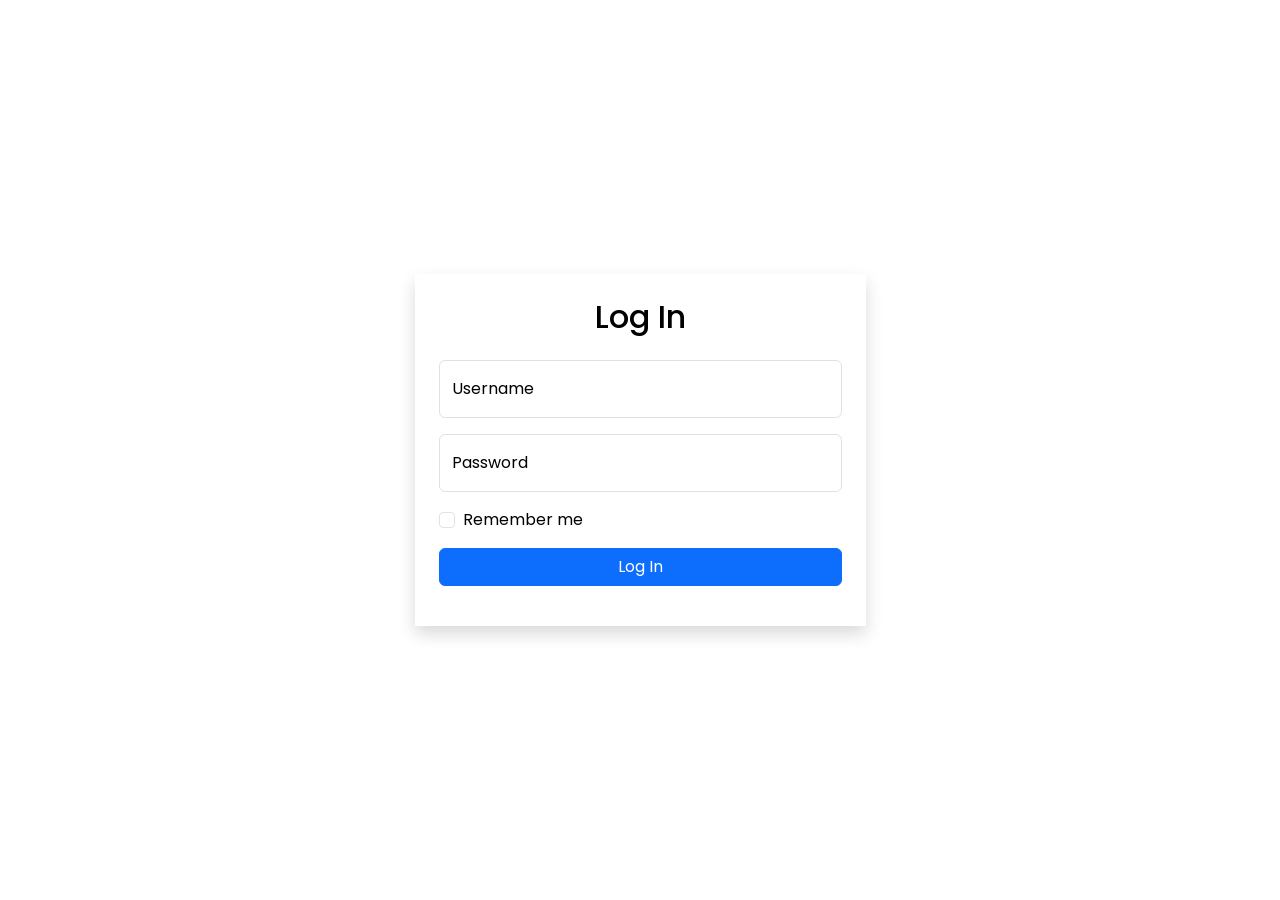
<file: index.html>
<!DOCTYPE html>
<html lang="en">
    <head>
        <meta charset="UTF-8">
        <meta http-equiv="X-UA-Compatible" content="IE=edge">
        <meta name="viewport" content="width=device-width, initial-scale=1.0">
        <link rel="stylesheet" href="./css/style.css">
        <link href="https://cdn.jsdelivr.net/npm/bootstrap@5.2.2/dist/css/bootstrap.min.css" 
            rel="stylesheet" 
            integrity="sha384-Zenh87qX5JnK2Jl0vWa8Ck2rdkQ2Bzep5IDxbcnCeuOxjzrPF/et3URy9Bv1WTRi" 
            crossorigin="anonymous">
        <title>Login | RECIPEFINDER</title>
    </head>
    <body>
        <div class="container">
            <div class="row d-flex justify-content-center">
                <div class="col-md-5">
                    <div class="box shadow bg-white p-4">
                        <h2 class="text-center mb-4">Log In</h2>
                        <form class="mb-3">
                            <div class="form-floating mb-3">
                                <input type="text" class="form-control" id="username" placeholder="Username">
                                <label for="username">Username</label>
                            </div>
                            <div class="form-floating">
                                <input type="password" class="form-control" id="password" placeholder="Password">
                                <label for="password">Password</label>
                            </div>
                            <div class="form-check mb-3 mt-3">
                                <input class="form-check-input" type="checkbox" id="checkbox" value="check">
                                <label class="form-check-label" for="checkbox">
                                Remember me
                                </label>
                            </div>
                            <div class="d-grid gap-2">
                                <button class="btn btn-primary loginButton" onclick="login()" type="button">Log In</button>                              
                            </div>
                            <p></p>
                        </form>
                    </div>
                </div>
            </div>
        </div>
    <script src="./js/main.js"></script>
    </body>
</html>
</file>
<file: css/style.css>
@import url('https://fonts.googleapis.com/css2?family=Poppins&display=swap');

* {
    font-family: 'Poppins', sans-serif;
    color: black;
}

body {
    display: flex;
    justify-content: center;
    align-items: center;
    height: 100vh;
}

h2 {
    font-weight: 600
}

.loginButton {
    background-color: rgb(124, 154, 124);
    border-color: rgb(124, 154, 124);
}
</file>
<file: css/ingredients.css>
@import url('https://fonts.googleapis.com/css2?family=Poppins&display=swap');

* {
    font-family: 'Poppins', sans-serif;
}

body, html{
    margin: 0;
    padding: 0;
}
#cart {
    background-color: #B4CDE6;
    width: 15%;
    height: 100vh;
    position: fixed;
    top: 0;
    right: 0; 
}
.selectedItem li{
    background-color: whitesmoke;
    list-style: none;
    border-radius: 8px;
    border: 2px solid rgba(112, 128, 144, 0.274);
    text-align: center;
    margin-top: 5px;
}
.ingredient{
    margin-bottom: 0px;
}
#ingredientContainer {
    width: 85%;
}
#searchButton{
    display: none;
}
.is-visible{
    display: inline-block !important;
}
.card{
    width: 18rem;
    margin: 3px;
}
</file>
